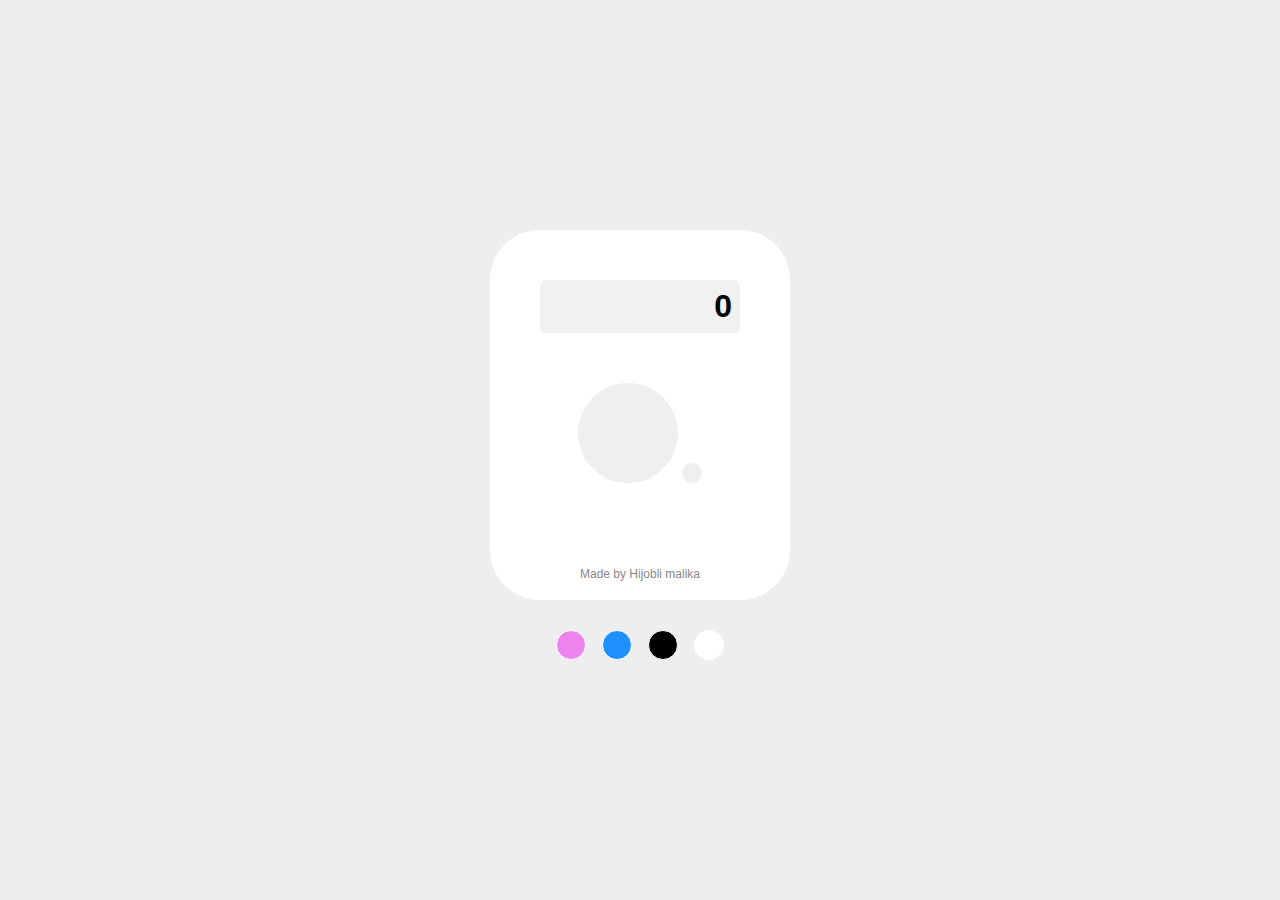
<file: index.html>
<!DOCTYPE html>
<html lang="en">
<head>
    <meta charset="UTF-8">
    <meta http-equiv="X-UA-Compatible" content="IE=edge">
    <meta name="viewport" content="width=device-width, initial-scale=1.0">
    <title>Document</title>
    <link rel="stylesheet" href="./tasbeh.css">
</head>
<body>
    
    <div class="main">
        <div class="box">
            <h1 class="title">0</h1>
            <button onclick="counter()" class="counter"></button>
            <button onclick="counterD()" class="reset"></button>
            <p class="made">Made by Hijobli malika</p>
        </div>
        <div class="color_controller">
            <div onclick="violet()" class="circle violet"></div>
            <div onclick="dodgerblue()" class="circle dodgerblue"></div>
            <div onclick="black()"  class="circle black"></div>
            <div onclick="white()" class="circle white"></div>
        </div>
    </div>

    <script src="./tasbeh.js"></script>
</body>
</html>
</file>
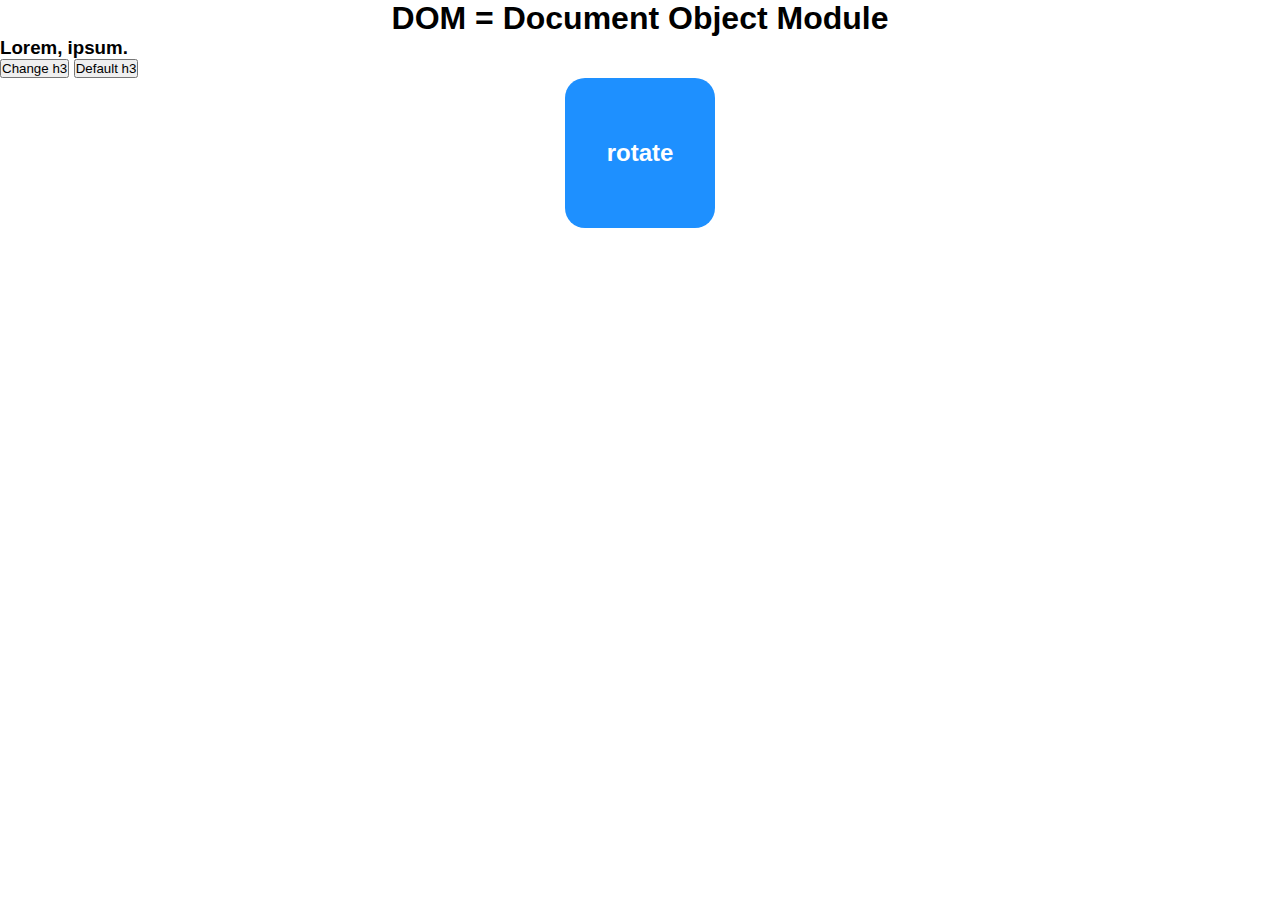
<file: main.html>
<!DOCTYPE html>
<html lang="en">
<head>
    <meta charset="UTF-8">
    <meta http-equiv="X-UA-Compatible" content="IE=edge">
    <meta name="viewport" content="width=device-width, initial-scale=1.0">
    <title>Document</title>
    <link rel="stylesheet" href="./style.css">
</head>
<body>
   
    
    <h1 class="title">DOM = Document Object Module</h1>
    <h3>Lorem, ipsum.</h3>

    <button onclick="changeH3()">Change h3</button>
    <button onclick="faulth3()">Default h3</button>

    <div onclick="rotateBox()" class="box">
        <h2>rotate</h2>
    </div>

    <script src="./app.js"></script>
</body>
</html>
</file>
<file: tasbeh.css>
*{
    margin: 0;
    padding: 0;
    box-sizing: border-box;
    font-family: sans-serif;
}
.main{
    width: 100%;
    height: 100vh;
    background: #eee;
    display: flex;
    align-items: center;
    justify-content: center;
    flex-direction: column;
}
.box{
    width: 300px;
    height: 370px;
    background: #ffff;
    border-radius: 50px;
    padding: 50px;
    text-align: center;
    transition: 0.3s;
}
.counter:active{
    transform: scale(0.9);
}
.title{
    background: #ddd6;
    padding: 8px;
    text-align: right;
    border-radius: 5px;


}
.counter{
    width: 100px;
    height: 100px;
    border-radius: 50%;
    margin-top: 50px;
    border: none;
    cursor: pointer;
}
.reset{
    width: 20px;
    height: 20px;
    border-radius: 50%;
    margin-top: 50px;
    border: none;
    cursor: pointer;
}
.made{
    margin-top: 80px;
    font-size: 12px;
    color: #888;
}
.color_controller{
    width: 200px;
    height: 40px;
    margin-top: 30px;

    display: flex;
    justify-content: space-evenly;
}
.circle{
    width: 30px;
    height: 30px;
    border: 1px solid #fff;
    border-radius: 50%;
    cursor: pointer;
}
.violet{
    background: violet;
}
.dodgerblue{
    background: dodgerblue;
}
.black{
    background: black;
}
.white{
    background: white;
}
</file>
<file: style.css>
*{
    margin: 0;
    padding: 0;
    box-sizing: border-box;
    font-family: sans-serif;
}

.title{
    text-align: center;
}

.box{
    width: 150px;
    height: 150px;
    background: dodgerblue;
    display: grid;
    place-items: center;
    margin: auto;
    color: #ffff;
    border-radius: 20px;
    transition:  0.5s;
}
</file>
